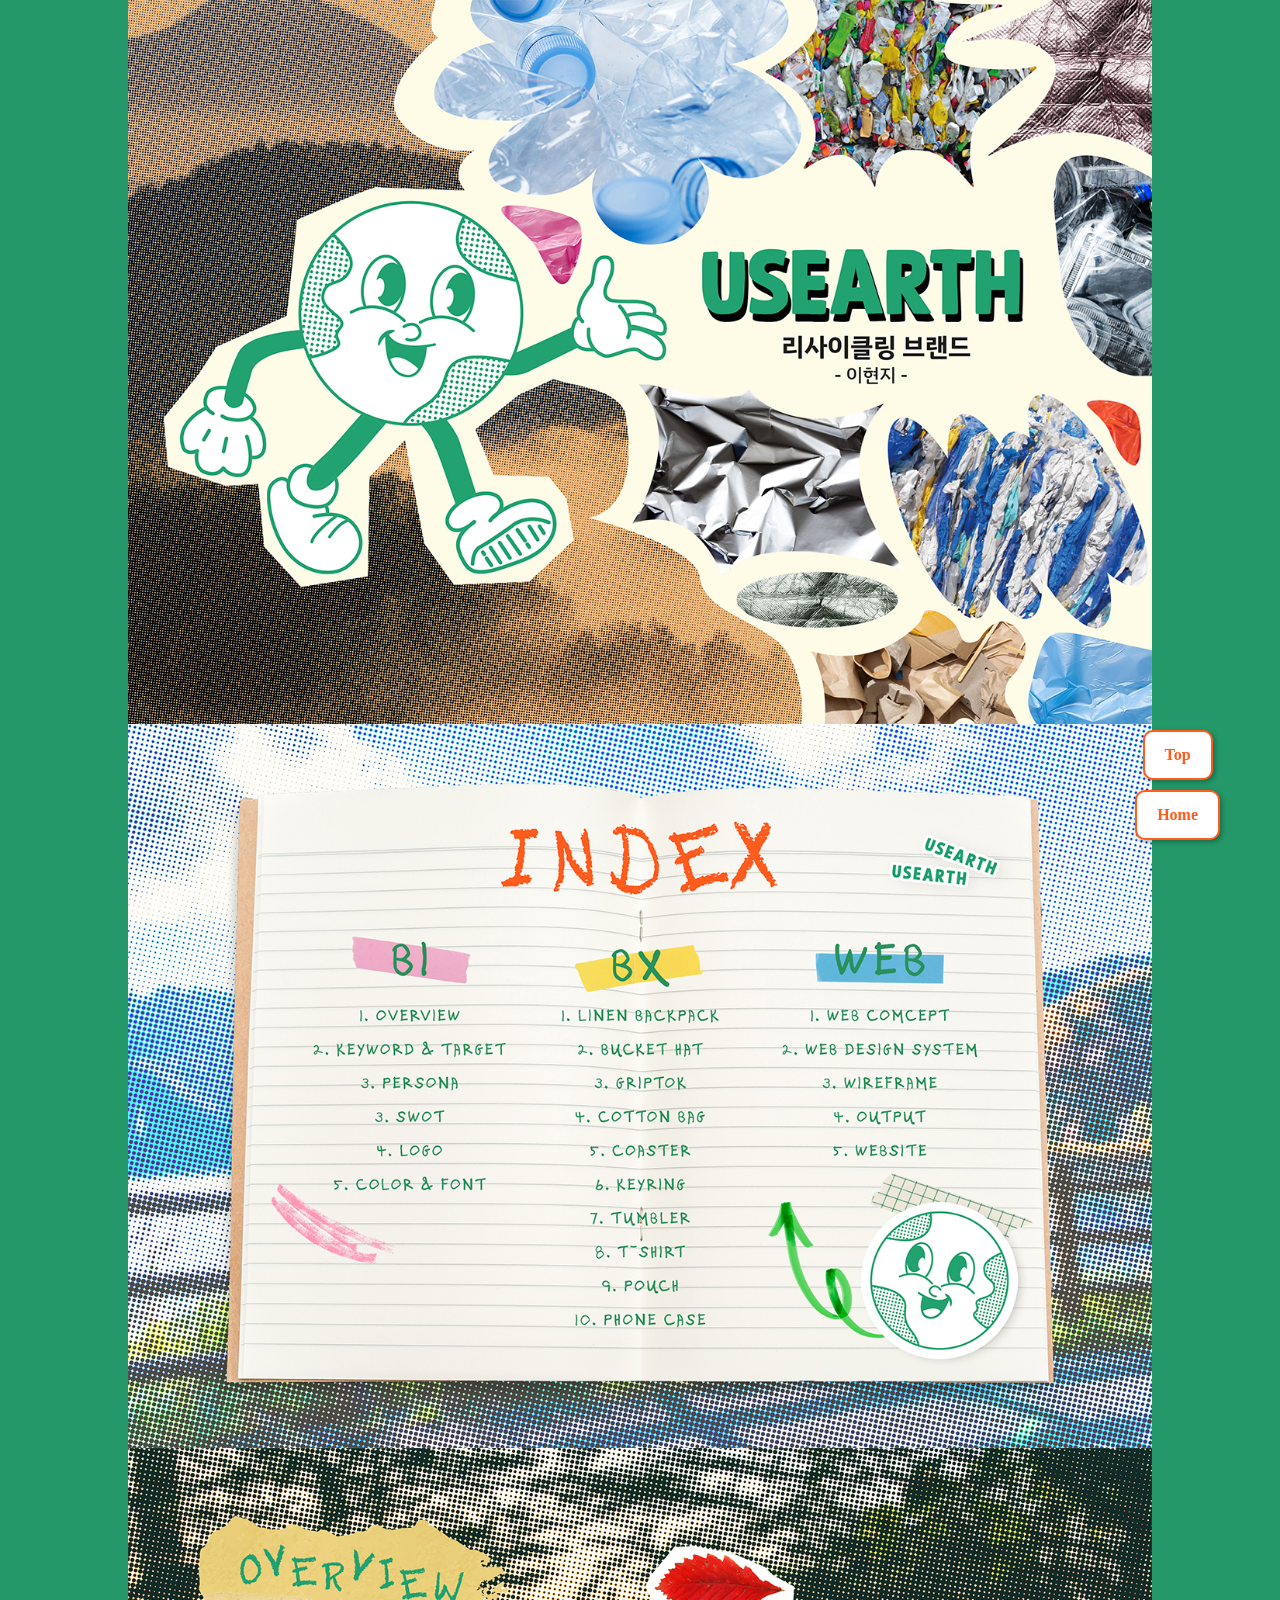
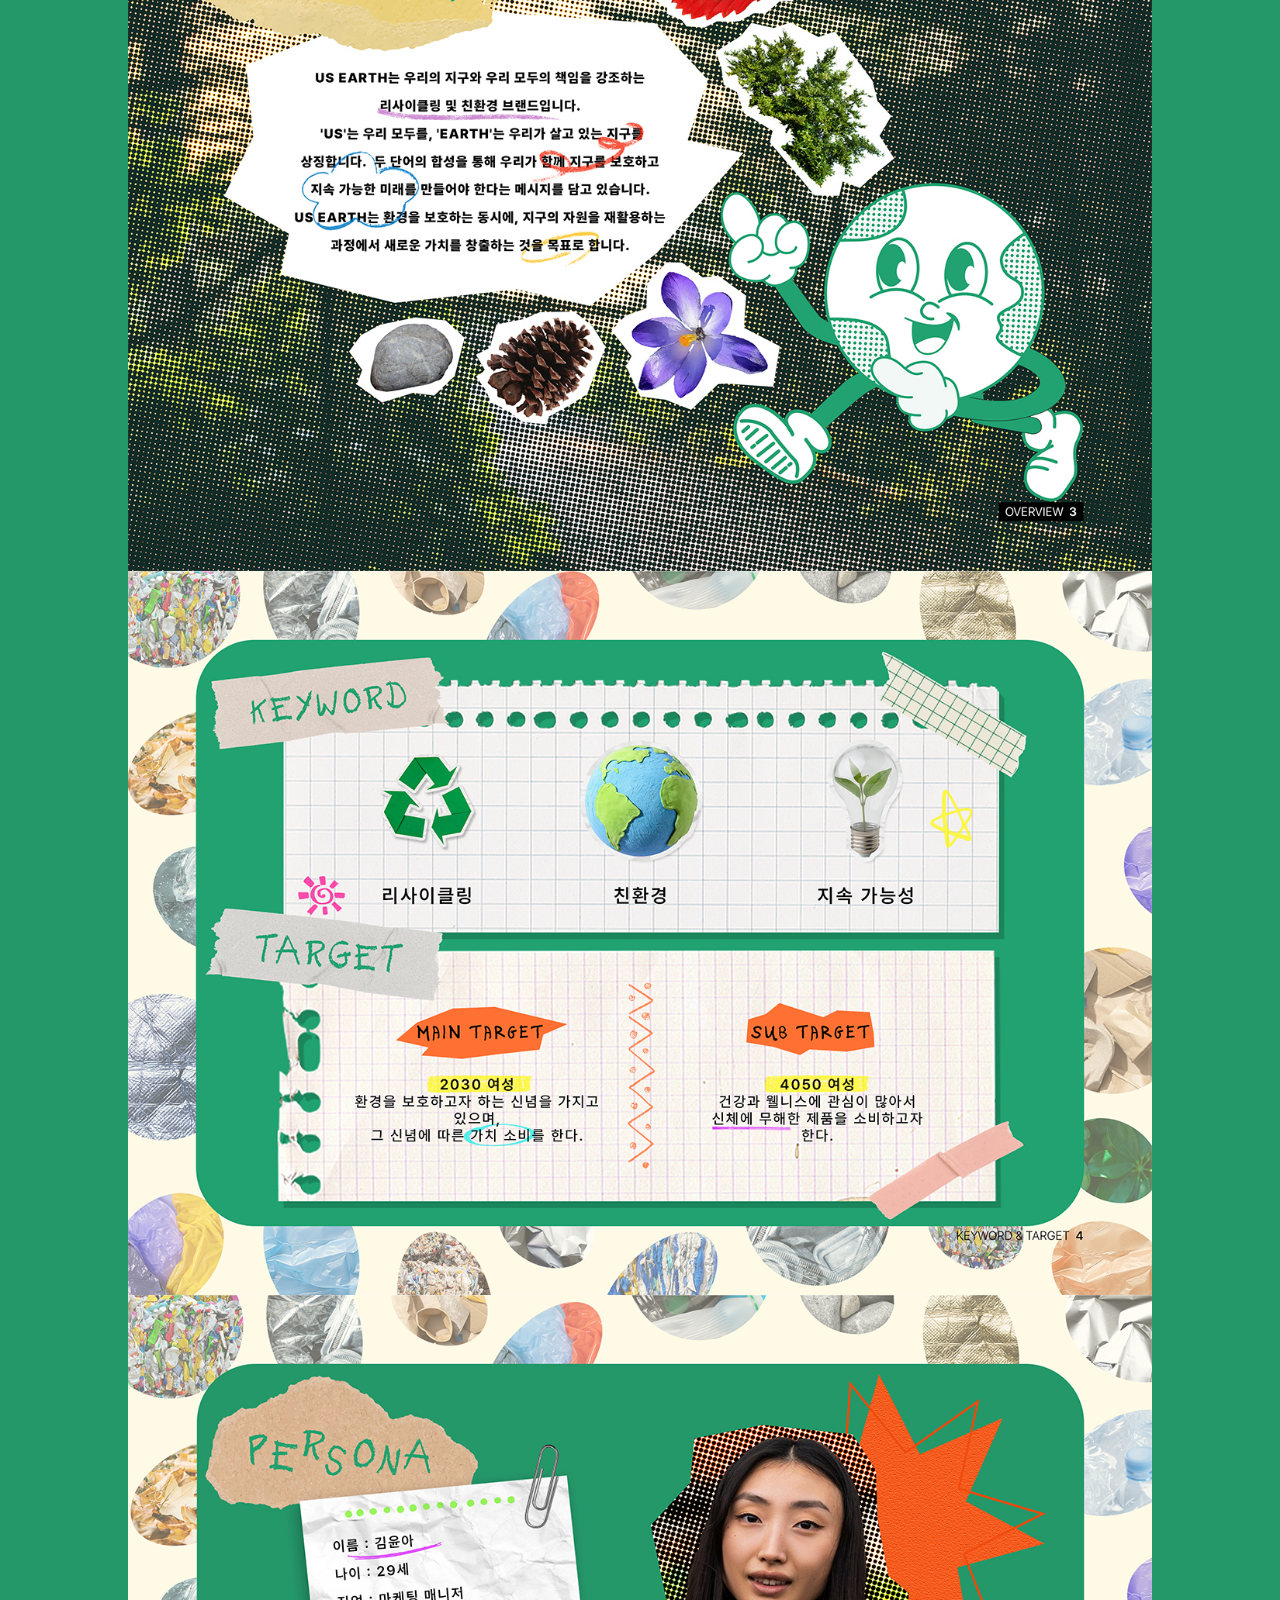
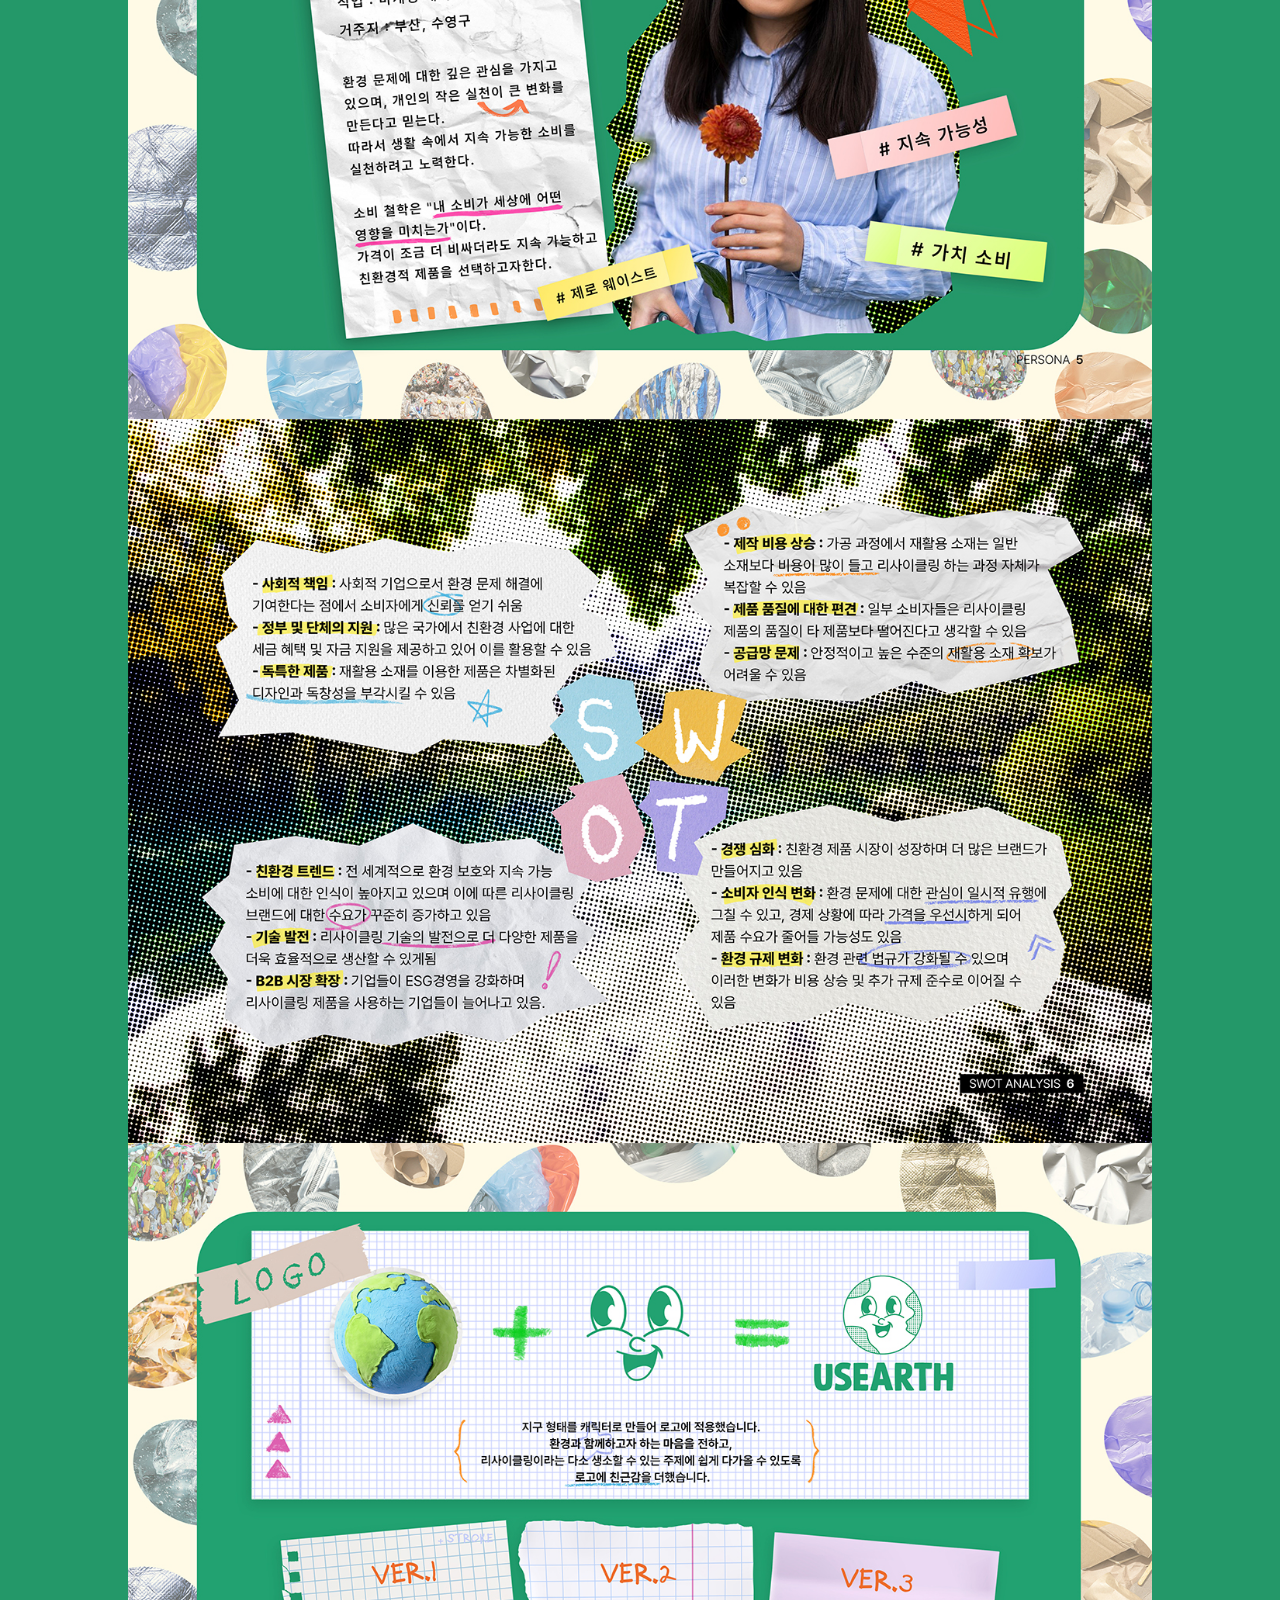
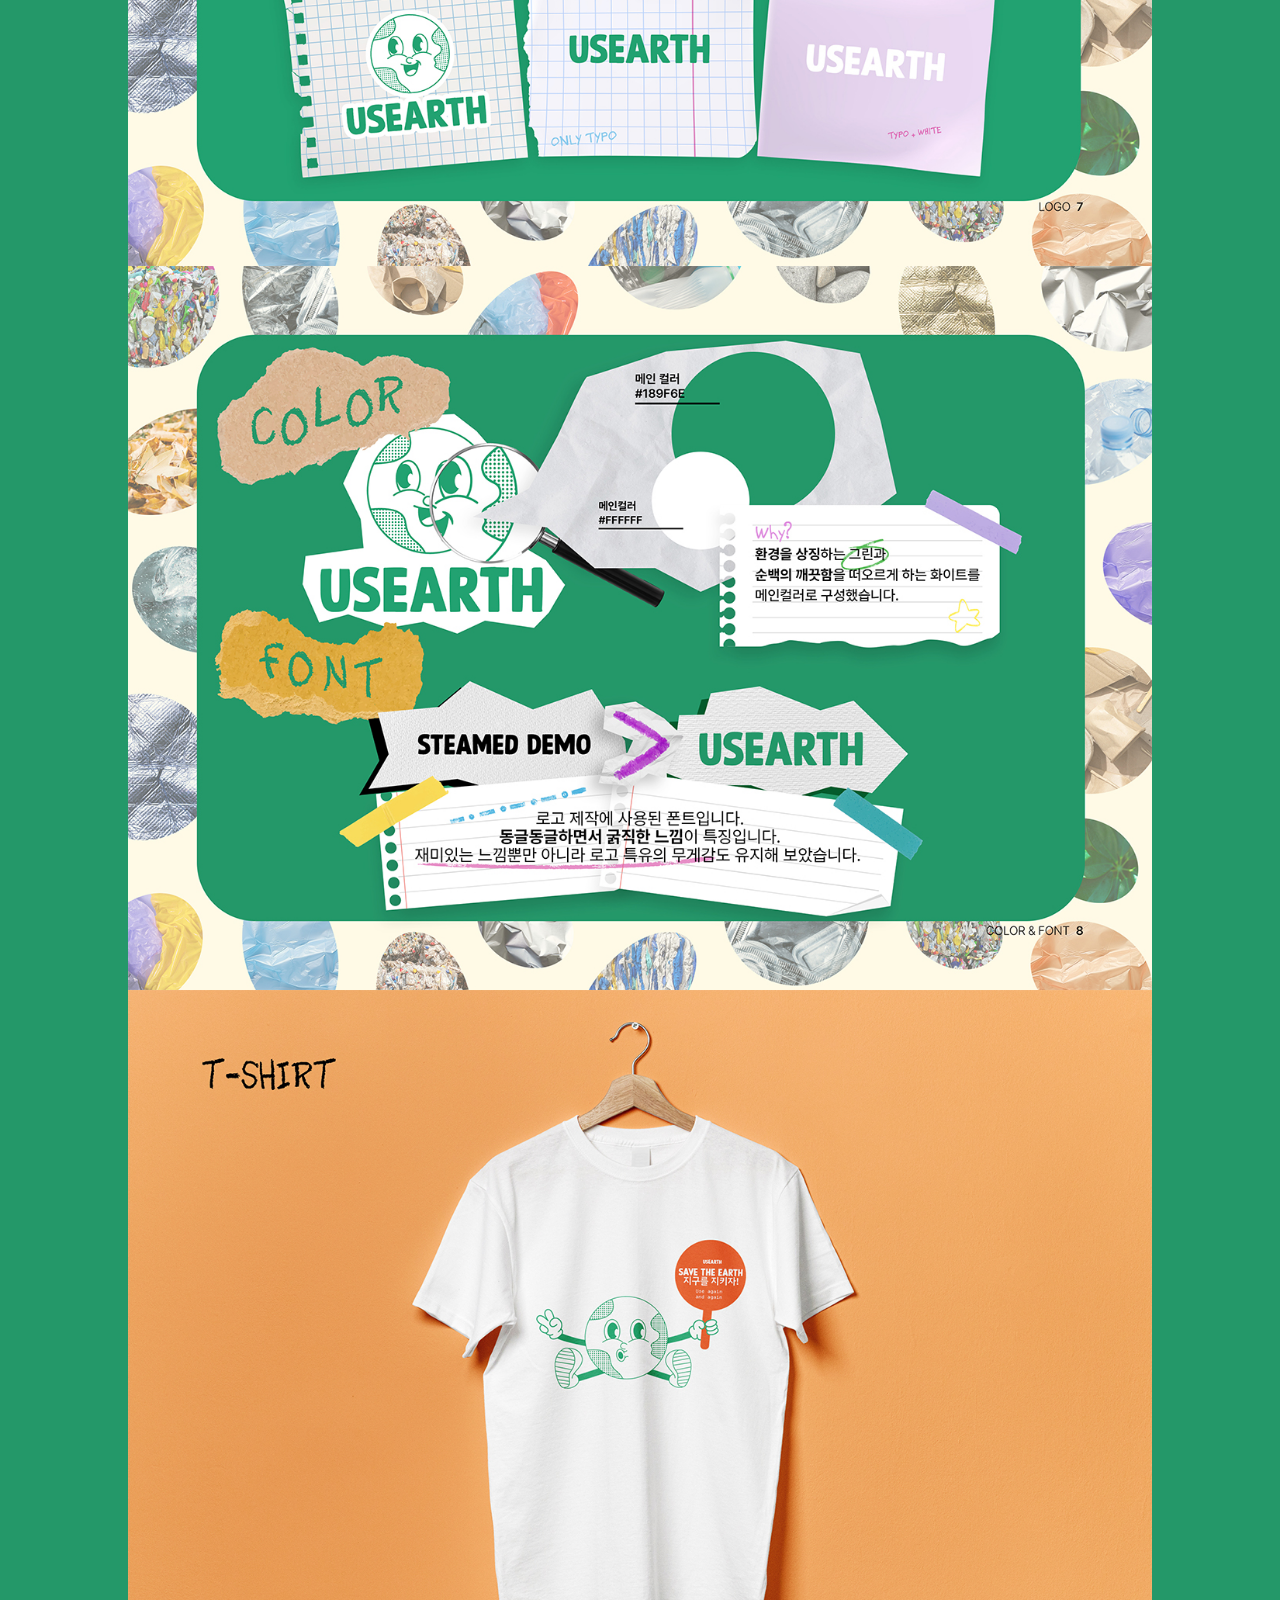
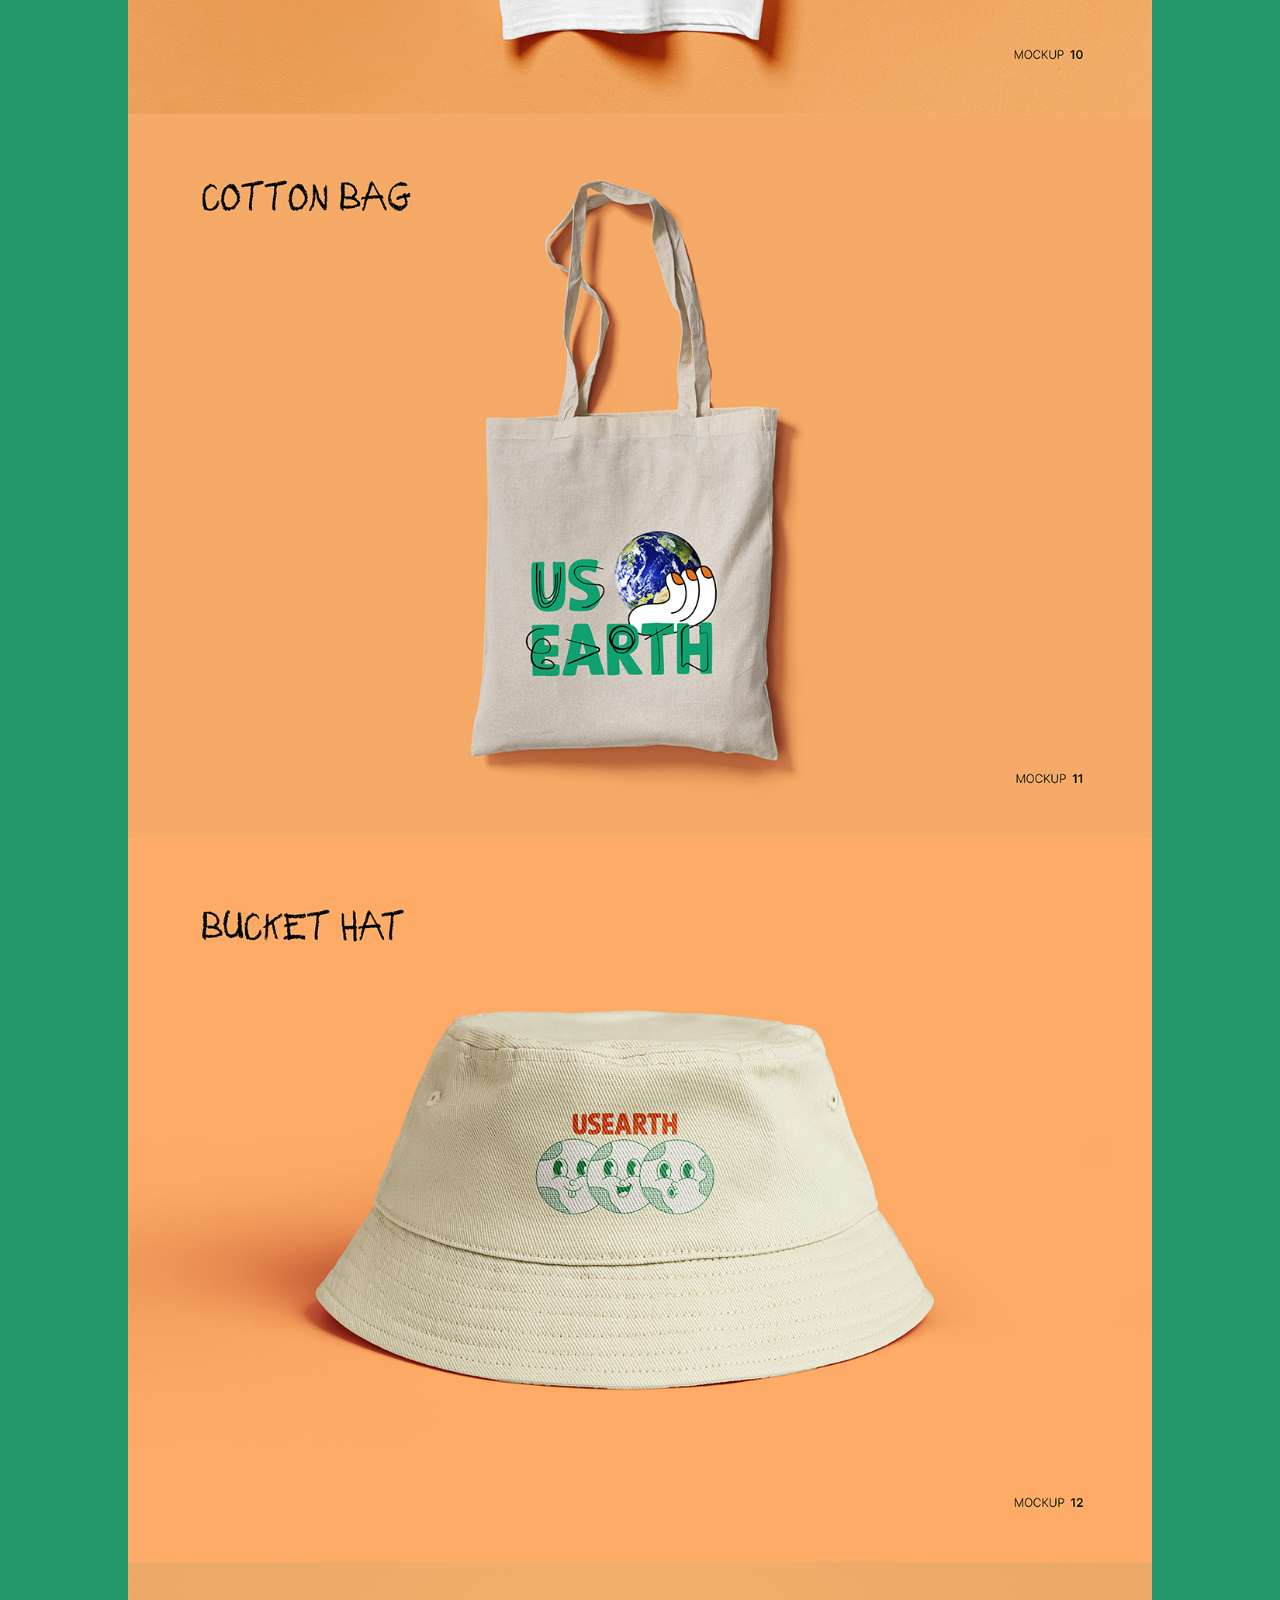
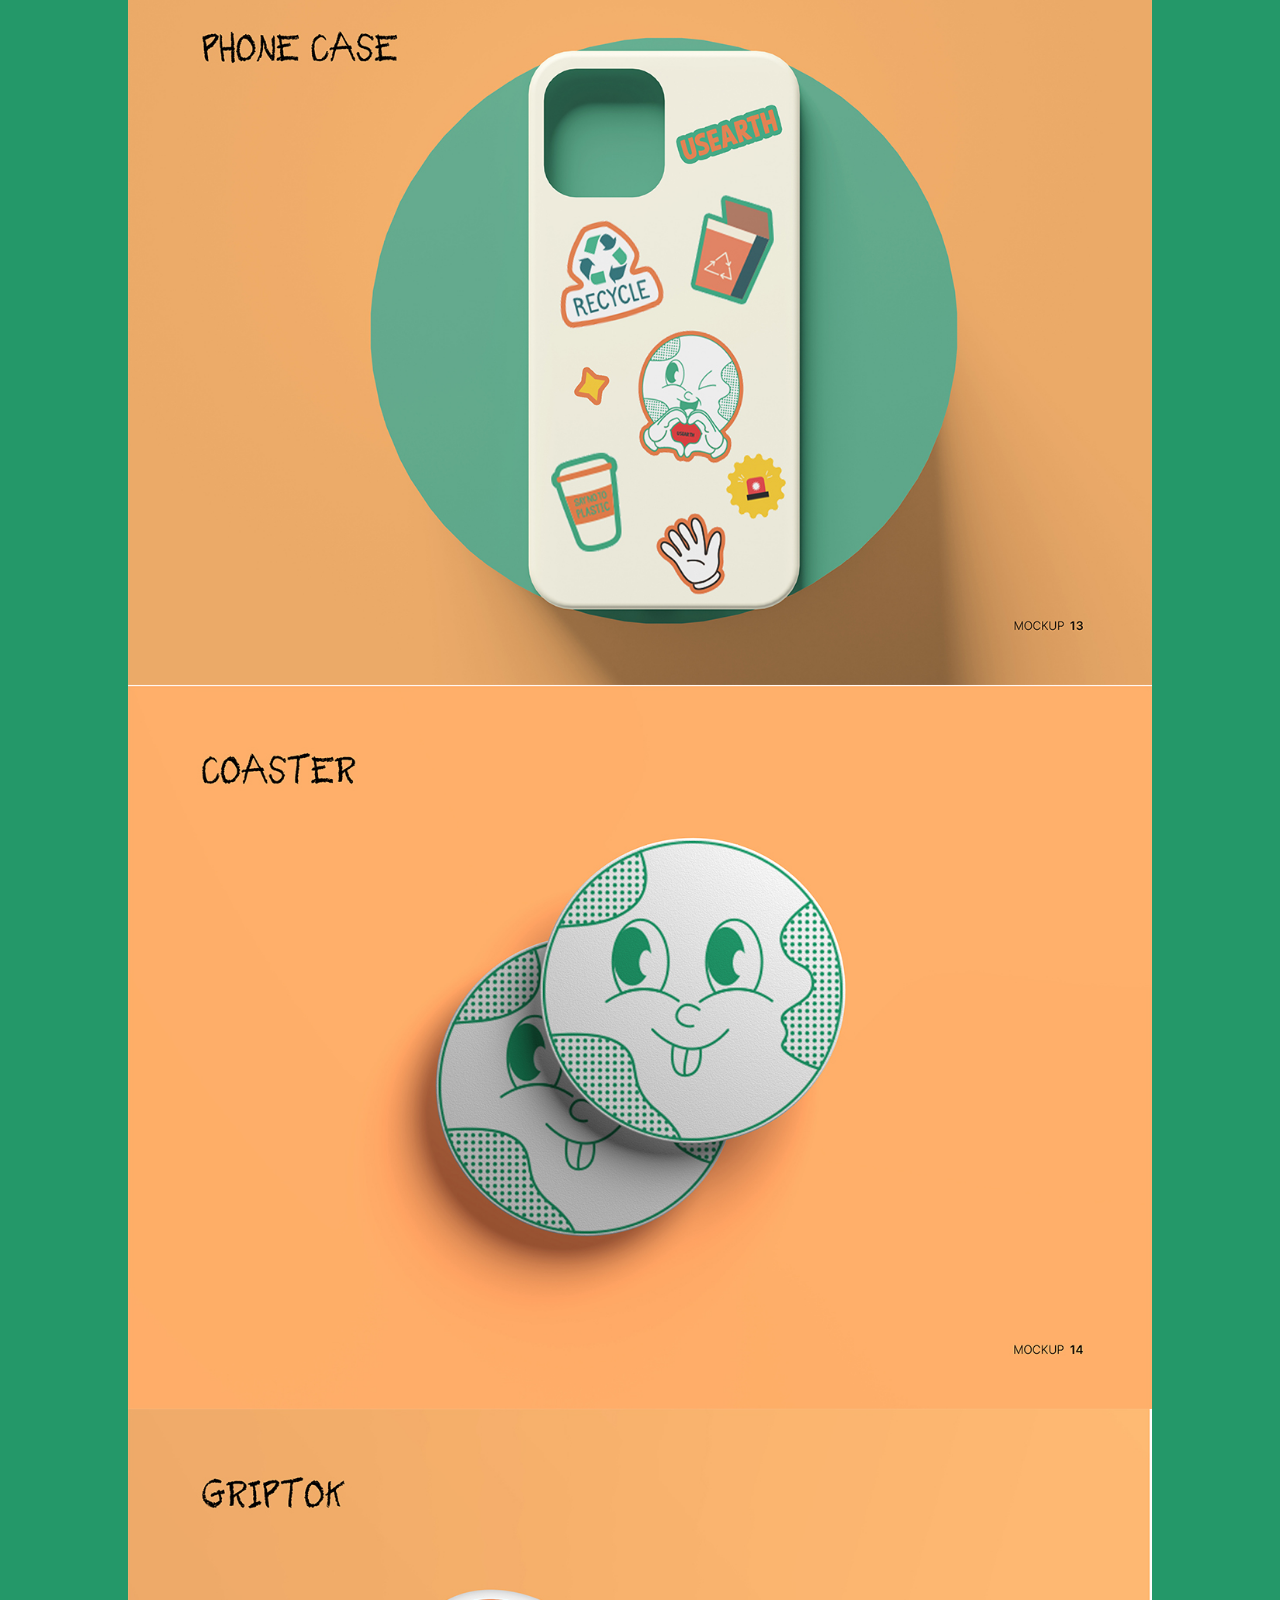
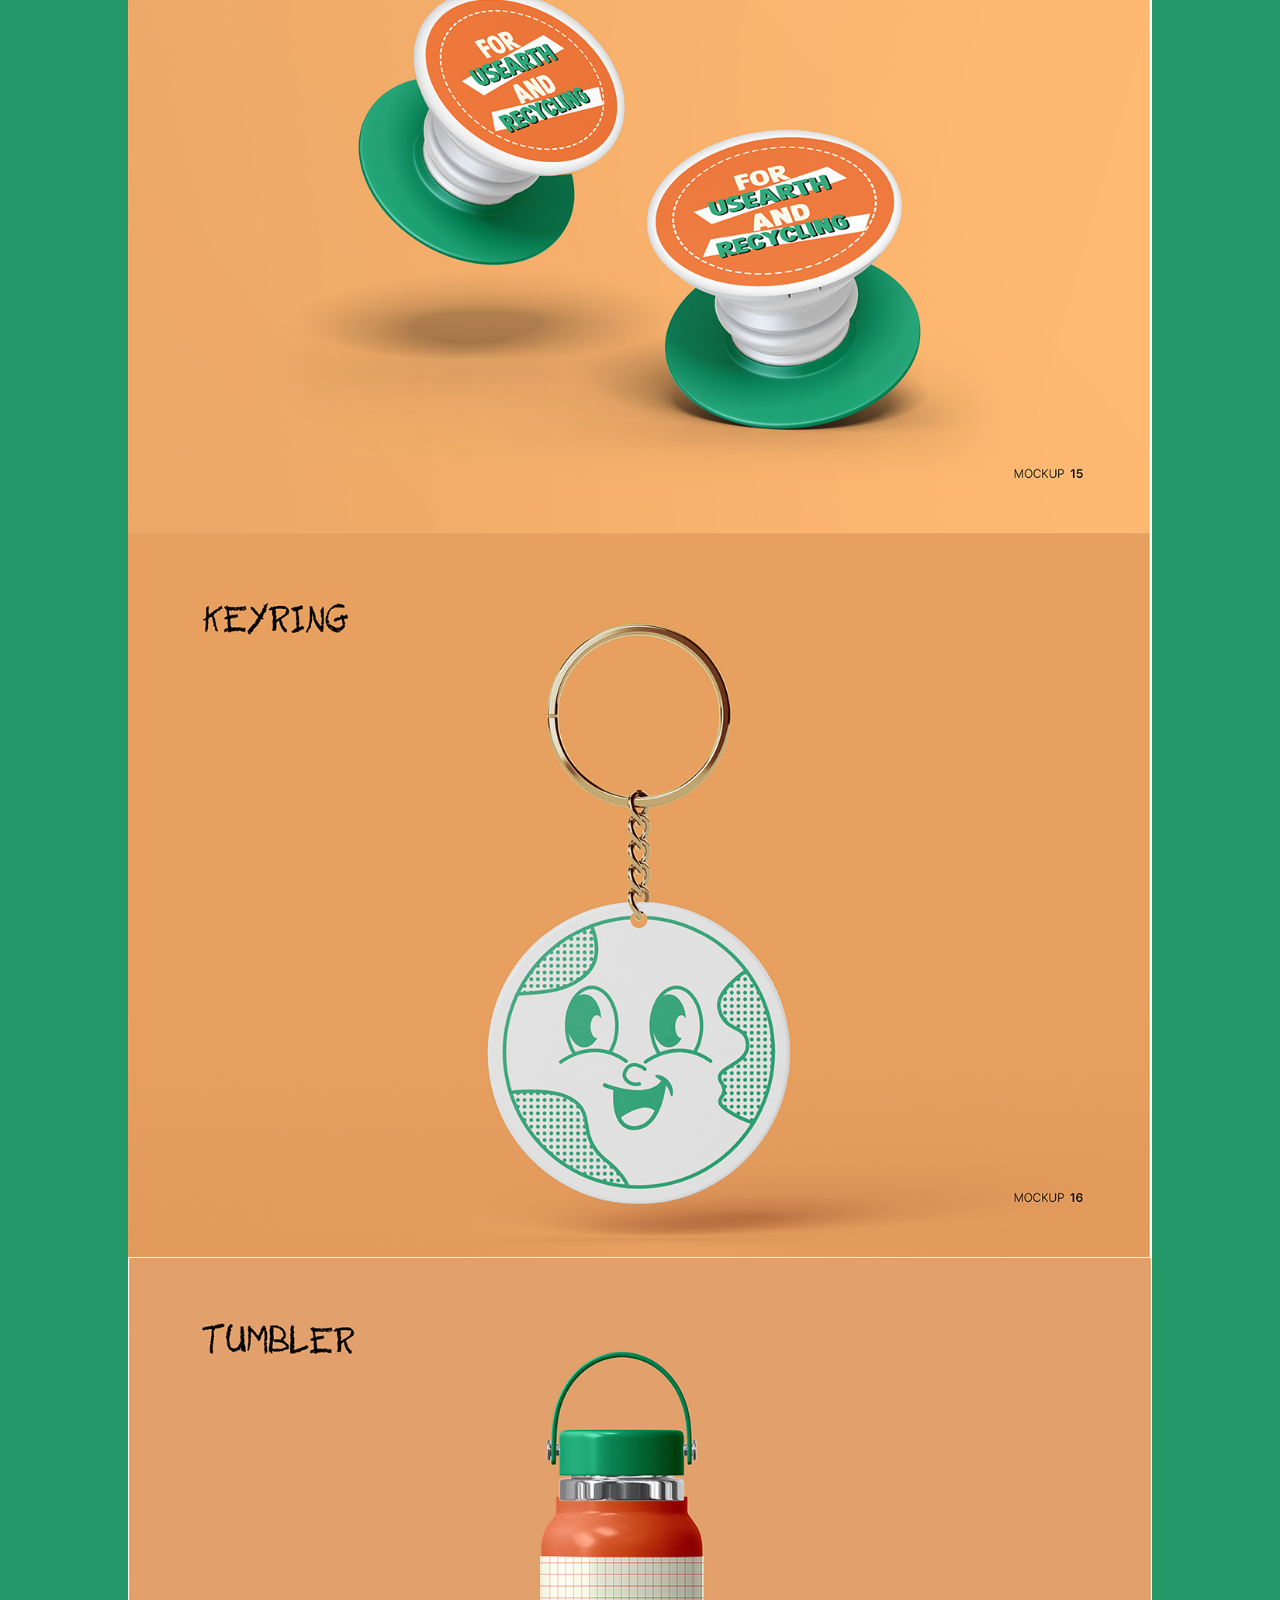
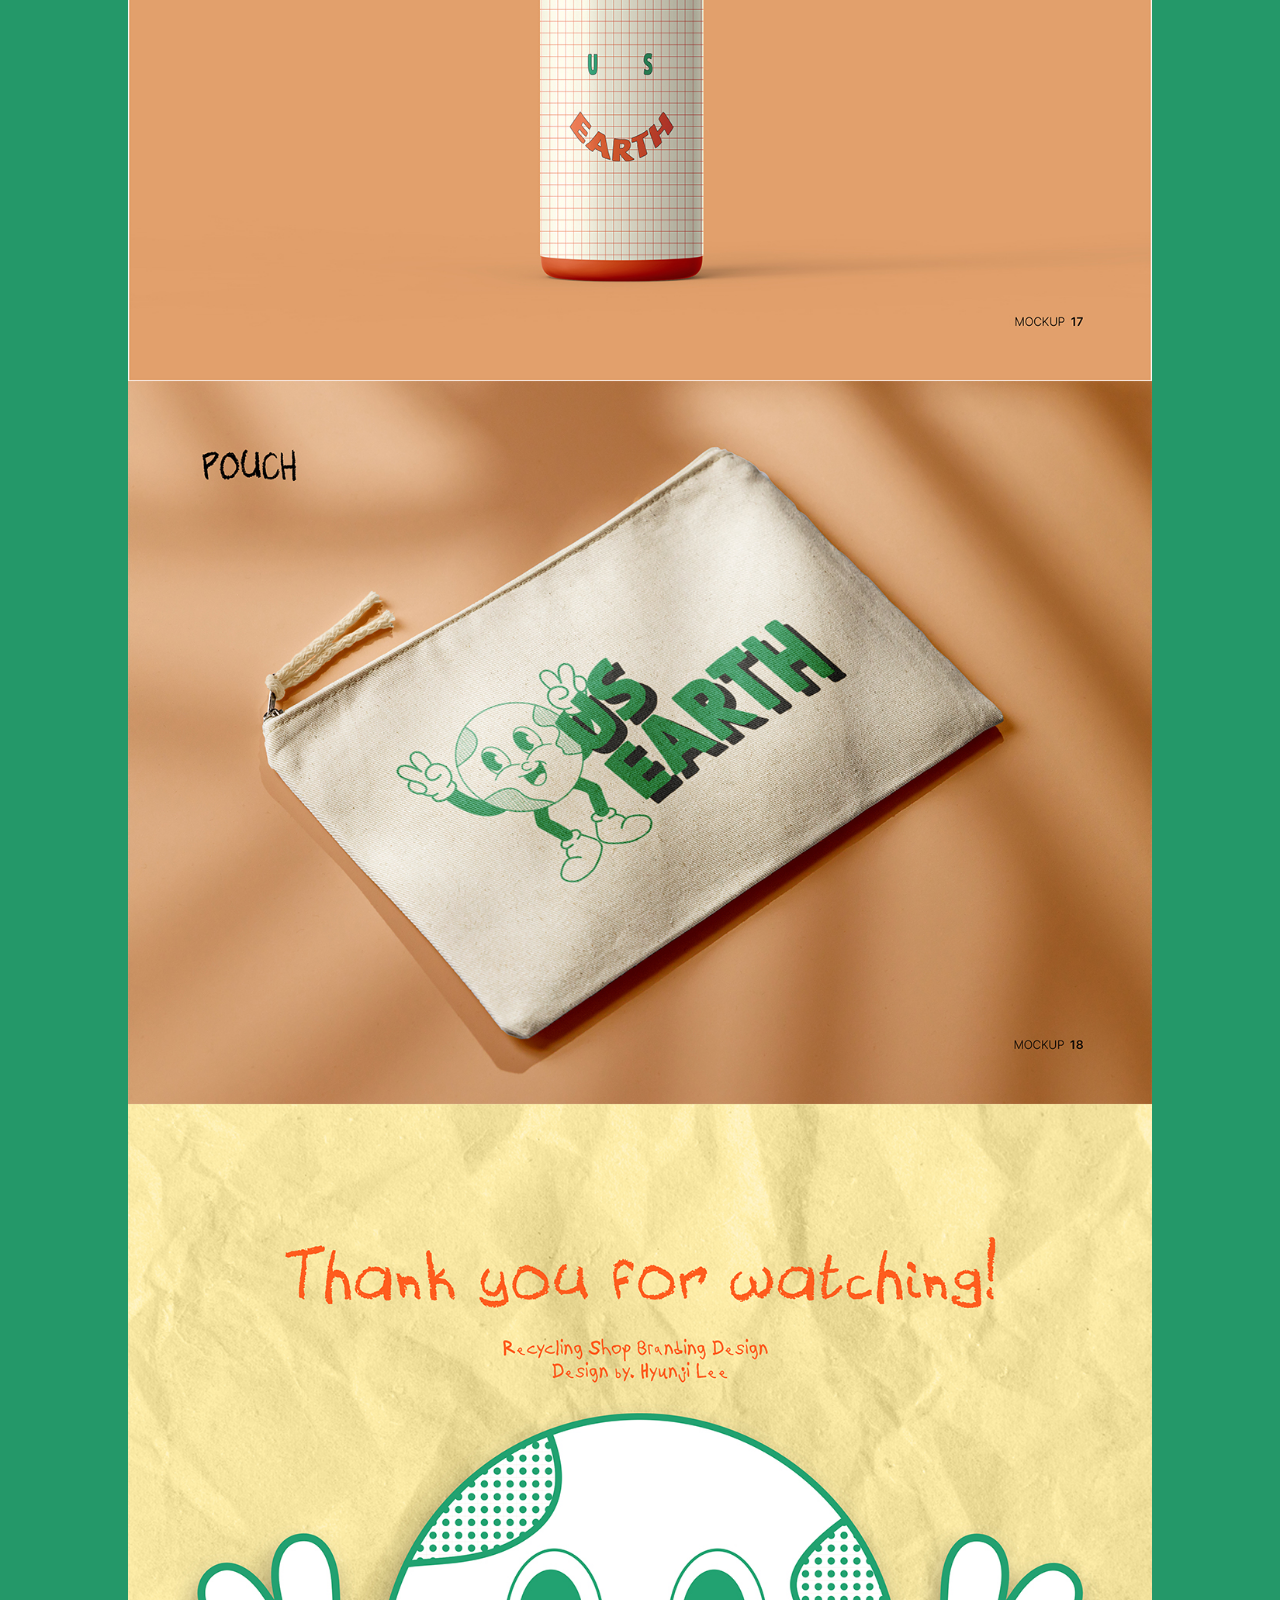
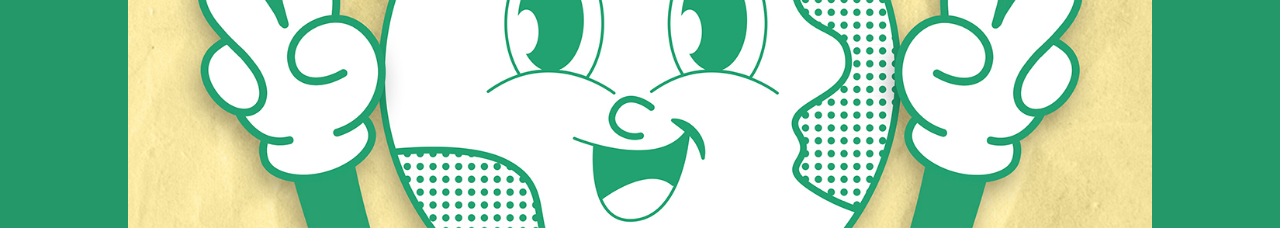
<file: guide/bi.html>
<!DOCTYPE html>
<html lang="ko">
<head>
    <meta charset="UTF-8">
    <meta http-equiv="X-UA-Compatible" content="IE=edge">
    <meta name="viewport" content="width=device-width, initial-scale=1">
    <title>브랜드명</title>
    <link href="https://webfontworld.github.io/pretendard/Pretendard.css" rel="stylesheet">
    <link rel="stylesheet" href="./guide.css">
</head>
<body>
    <div class="brand1">
        <!-- bi 이미지 넣기(너비 1320px) -->
        <img src="./guide_img/USEARTH_2.Dpdf.jpg" alt="표지">
        <img src="./guide_img/USEARTH_2.Dpdf2.jpg" alt="INDEX">
        <img src="./guide_img/USEARTH_2.Dpdf3.jpg" alt="OVERVIEW">
        <img src="./guide_img/USEARTH_2.Dpdf4.jpg" alt="KEYWORD&TARGET">
        <img src="./guide_img/USEARTH_2.Dpdf5.jpg" alt="PERSONASWOT">
        <img src="./guide_img/USEARTH_2.Dpdf6.jpg" alt="SWOT">
        <img src="./guide_img/USEARTH_2.Dpdf7.jpg" alt="LOGO">
        <img src="./guide_img/USEARTH_2.Dpdf8.jpg" alt="COLOR & FONT">
        <img src="./guide_img/USEARTH_2.Dpdf10.jpg" alt="T-SHIRT">
        <img src="./guide_img/USEARTH_2.Dpdf11.jpg" alt="COTTON BAG">
        <img src="./guide_img/USEARTH_2.Dpdf12.jpg" alt="BUCKET HAT">
        <img src="./guide_img/USEARTH_2.Dpdf13.jpg" alt="PHONE CASE">
        <img src="./guide_img/USEARTH_2.Dpdf14.jpg" alt="COASTER">
        <img src="./guide_img/USEARTH_2.Dpdf15.jpg" alt="GRIPTOK">
        <img src="./guide_img/USEARTH_2.Dpdf16.jpg" alt="KEYRING">
        <img src="./guide_img/USEARTH_2.Dpdf17.jpg" alt="TUMBLER">
        <img src="./guide_img/USEARTH_2.Dpdf18.jpg" alt="POUCH">
        <img src="./guide_img/USEARTH_2.Dpdf34.jpg" alt="COLOR & FONT">

        <!-- 버튼 -->
        <ul class="btn_1">
			<li><a href="#">Top</a></li>
			<li><a href="../index.html#projects">Home</a></li>
		</ul>
    </div>
</body>
</html>
</file>
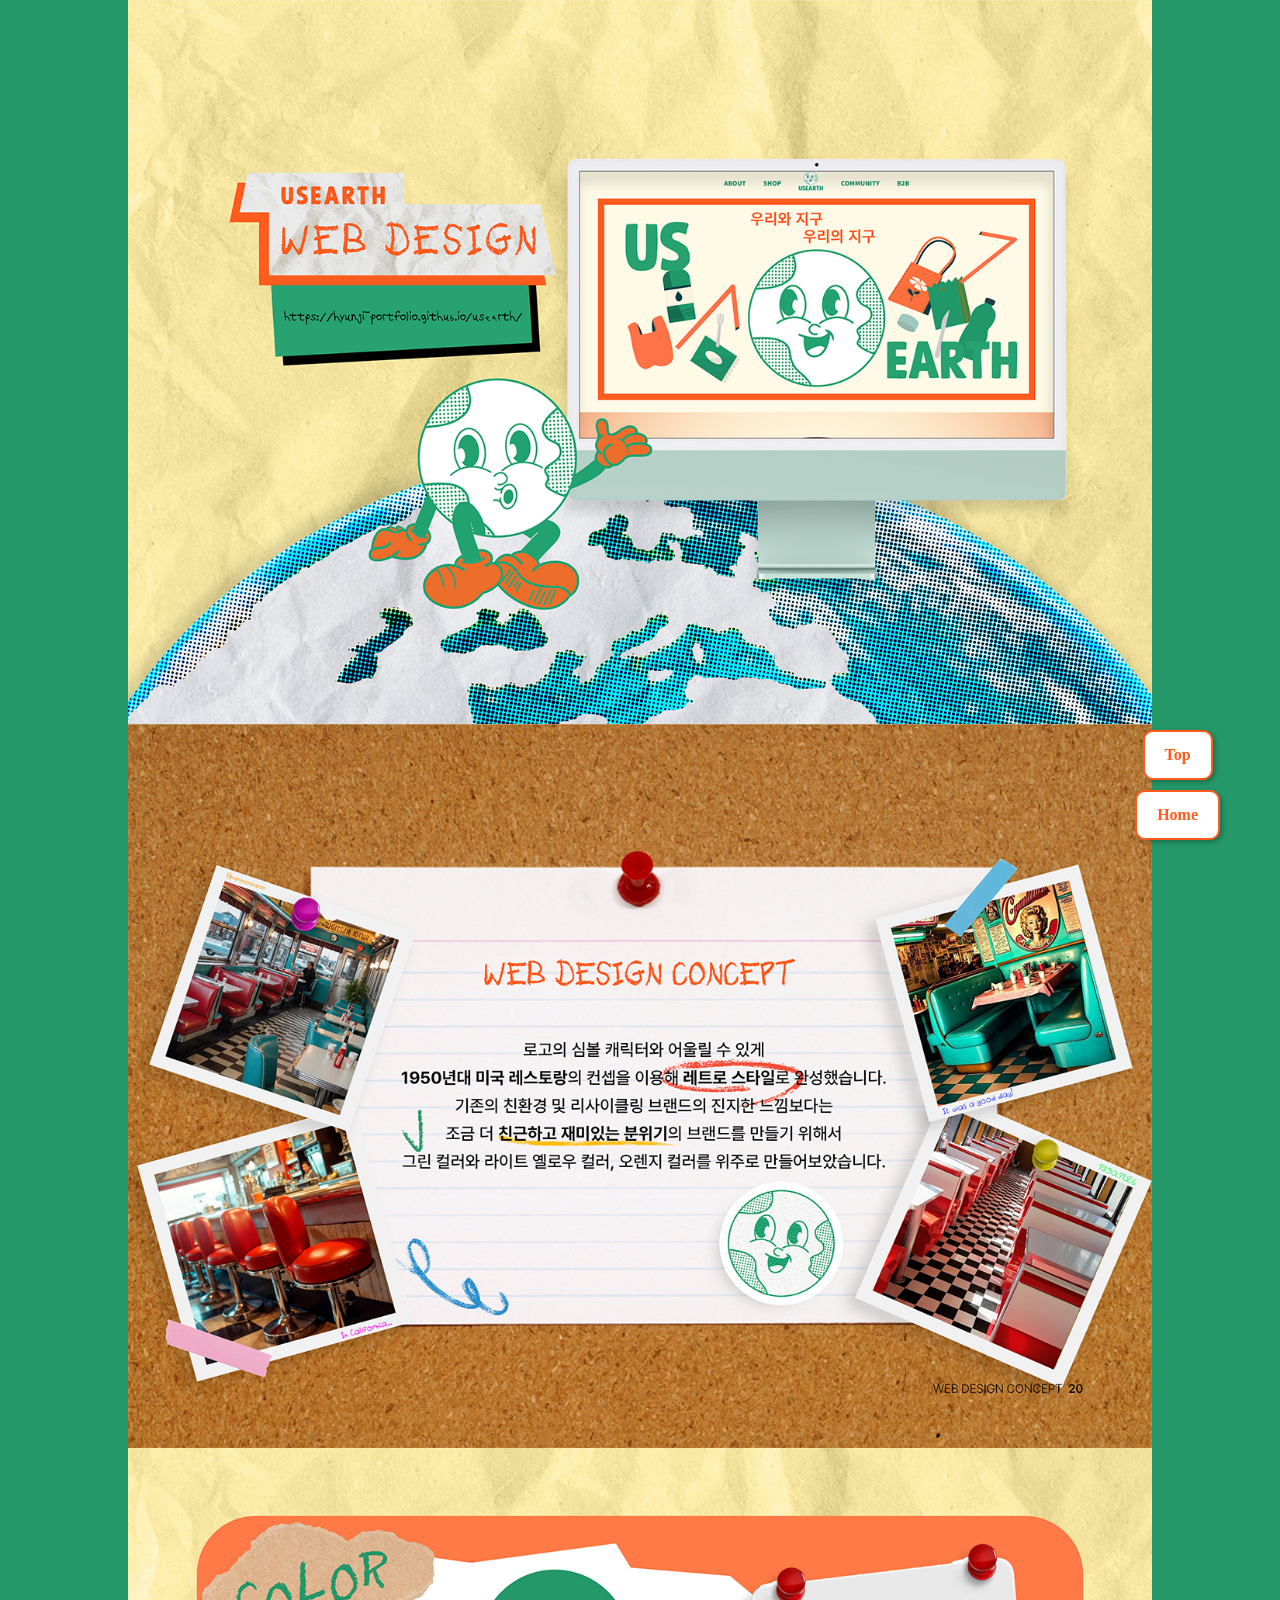
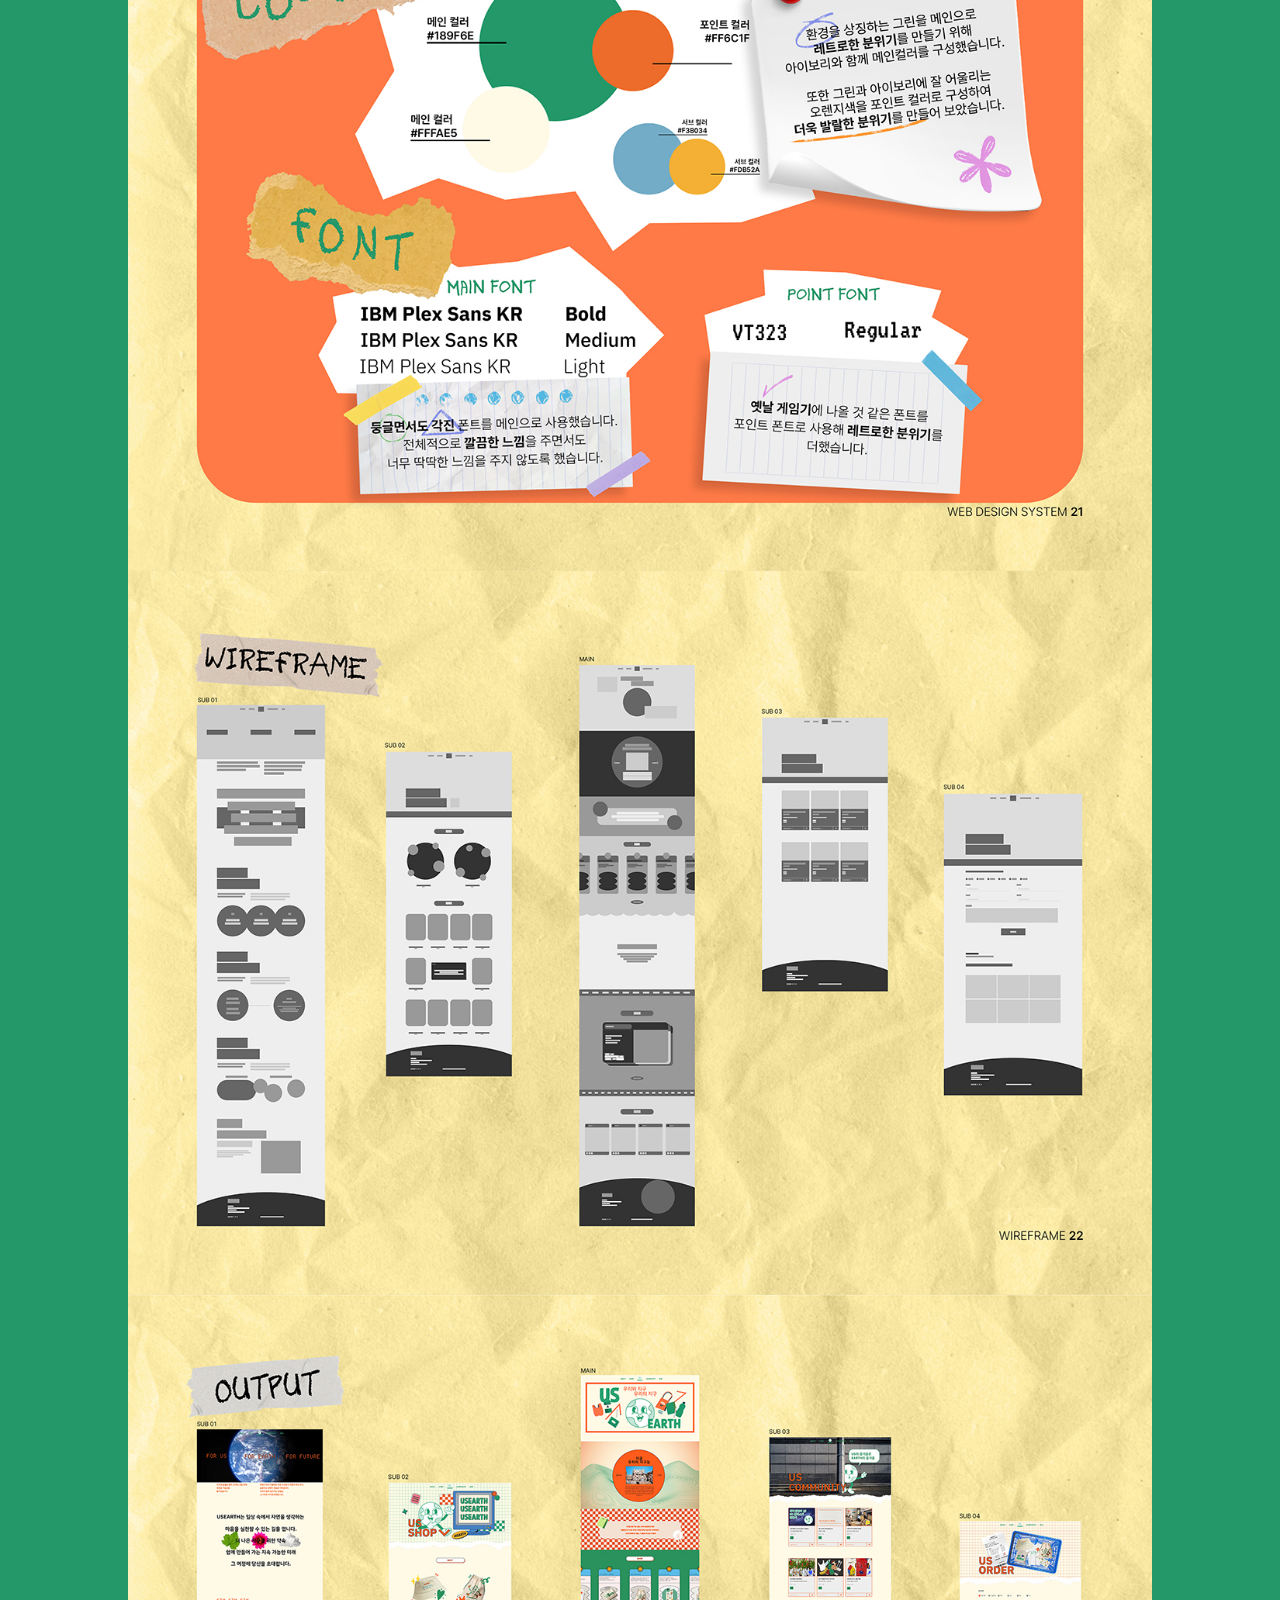
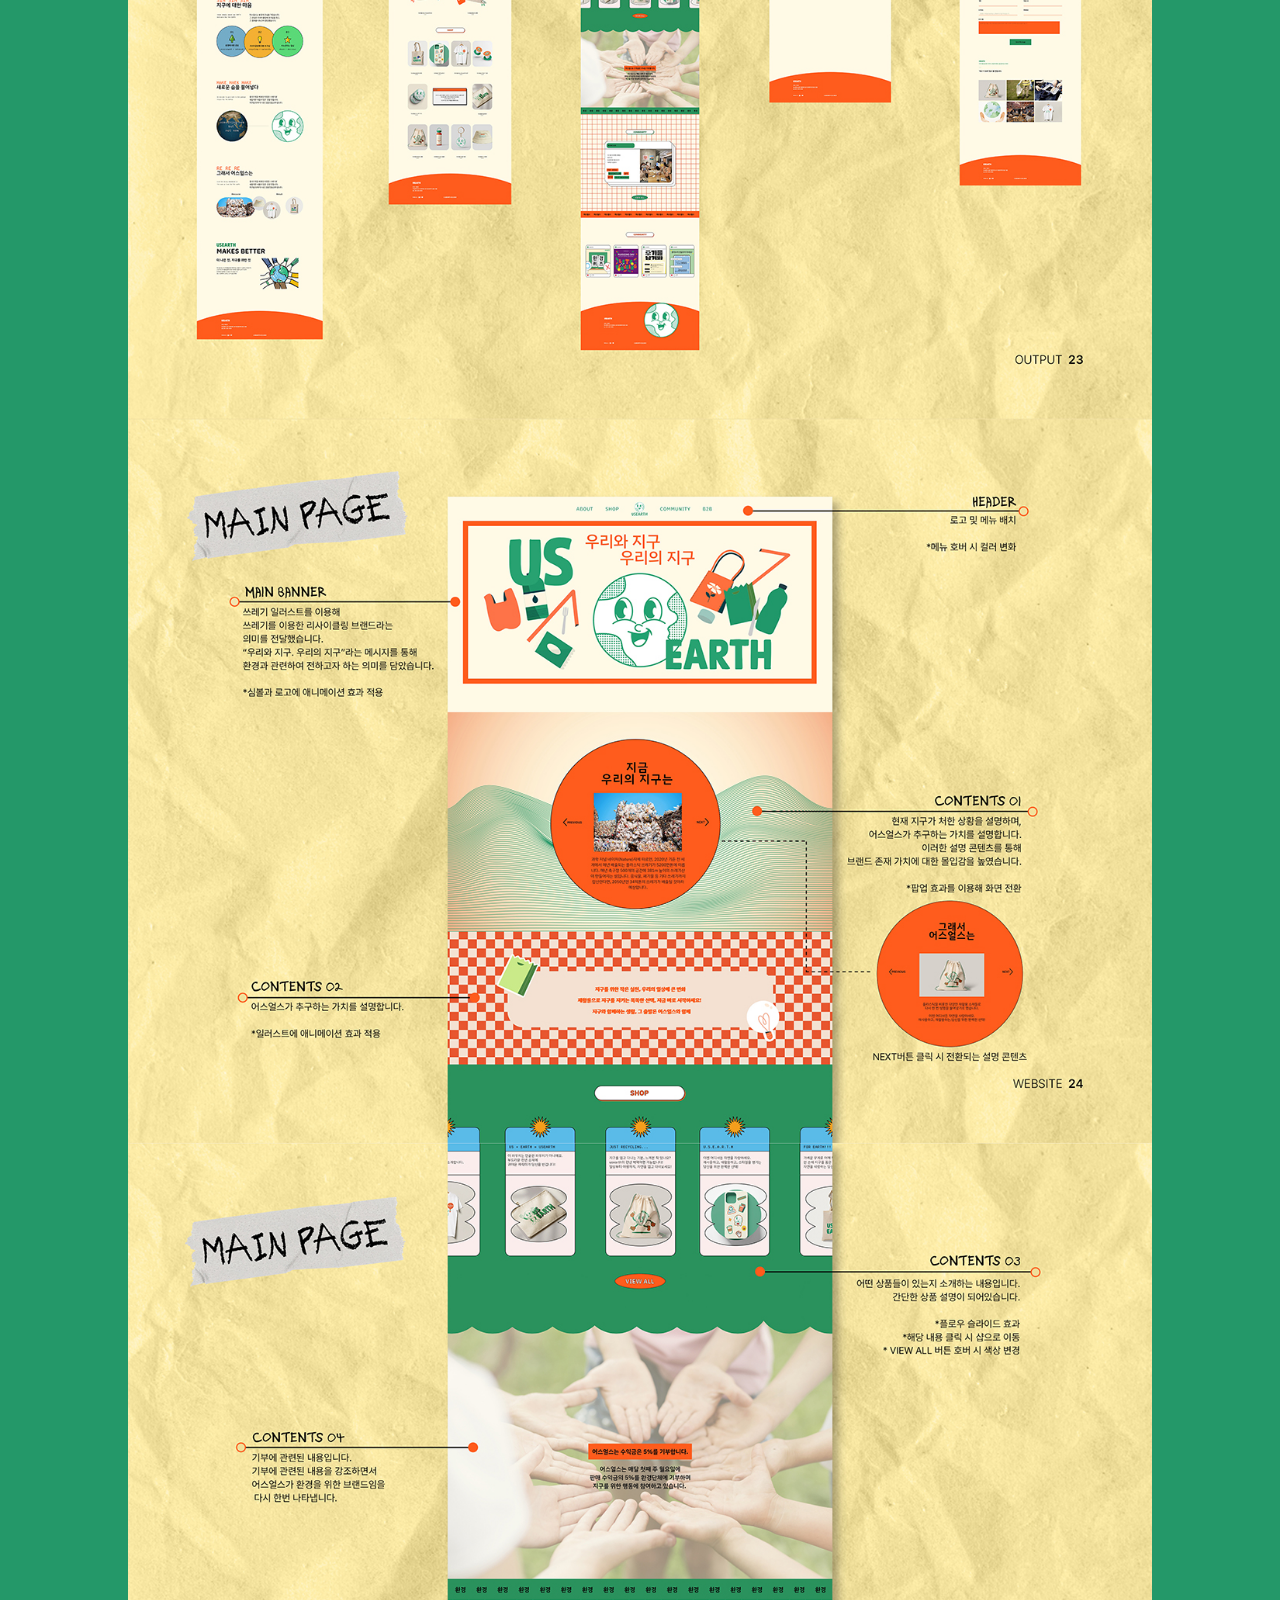
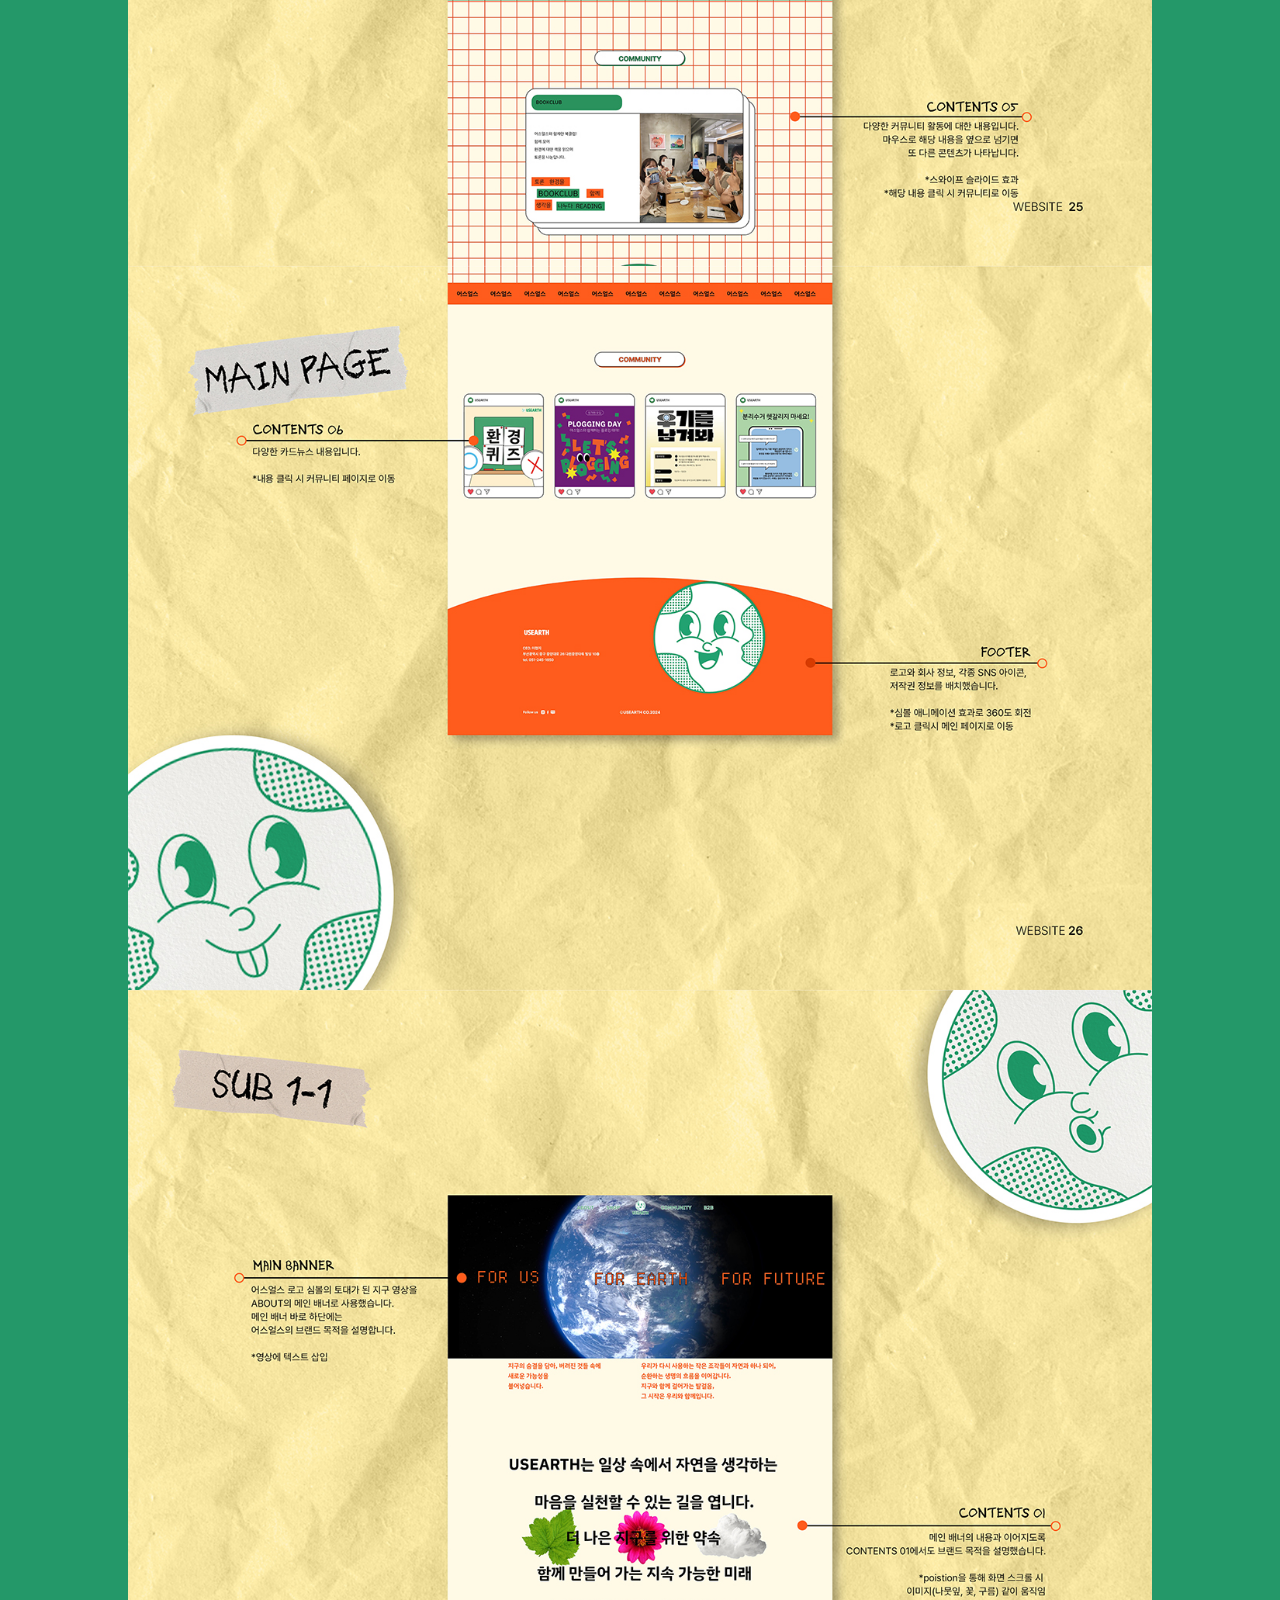
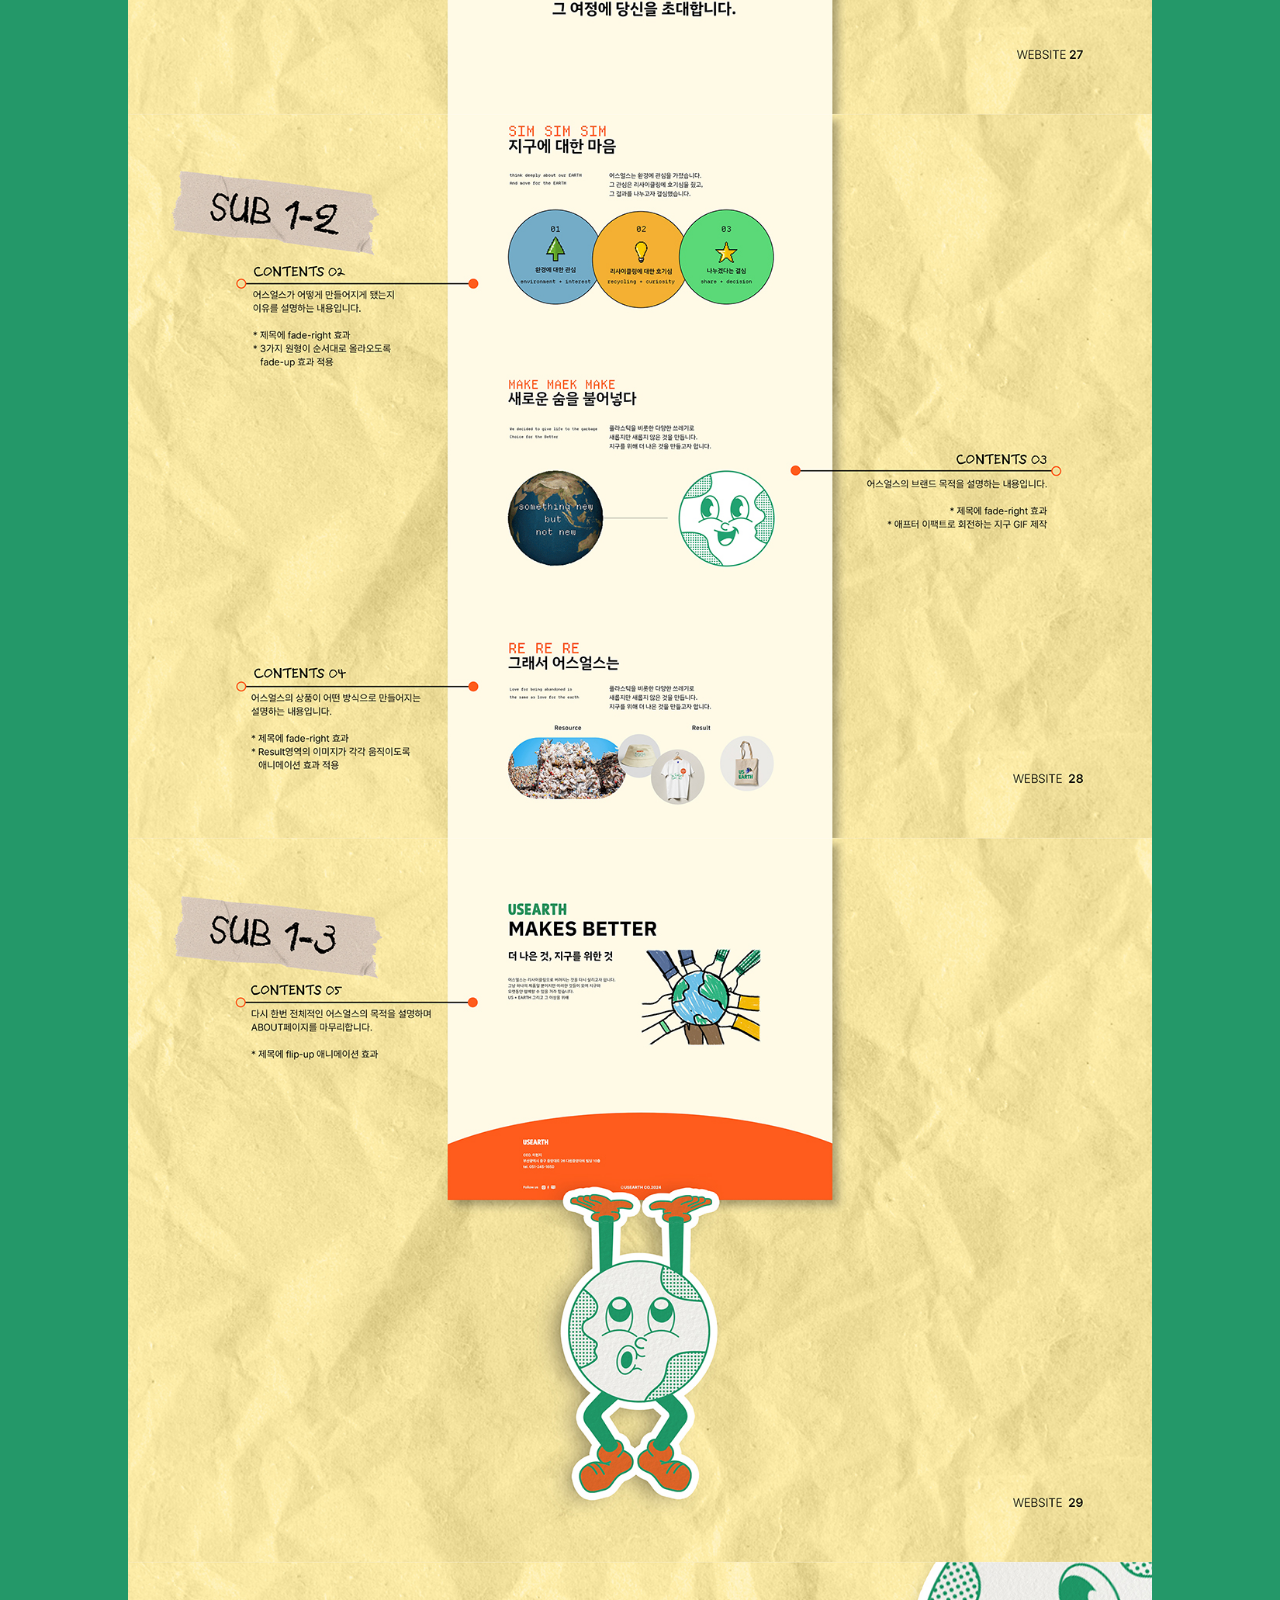
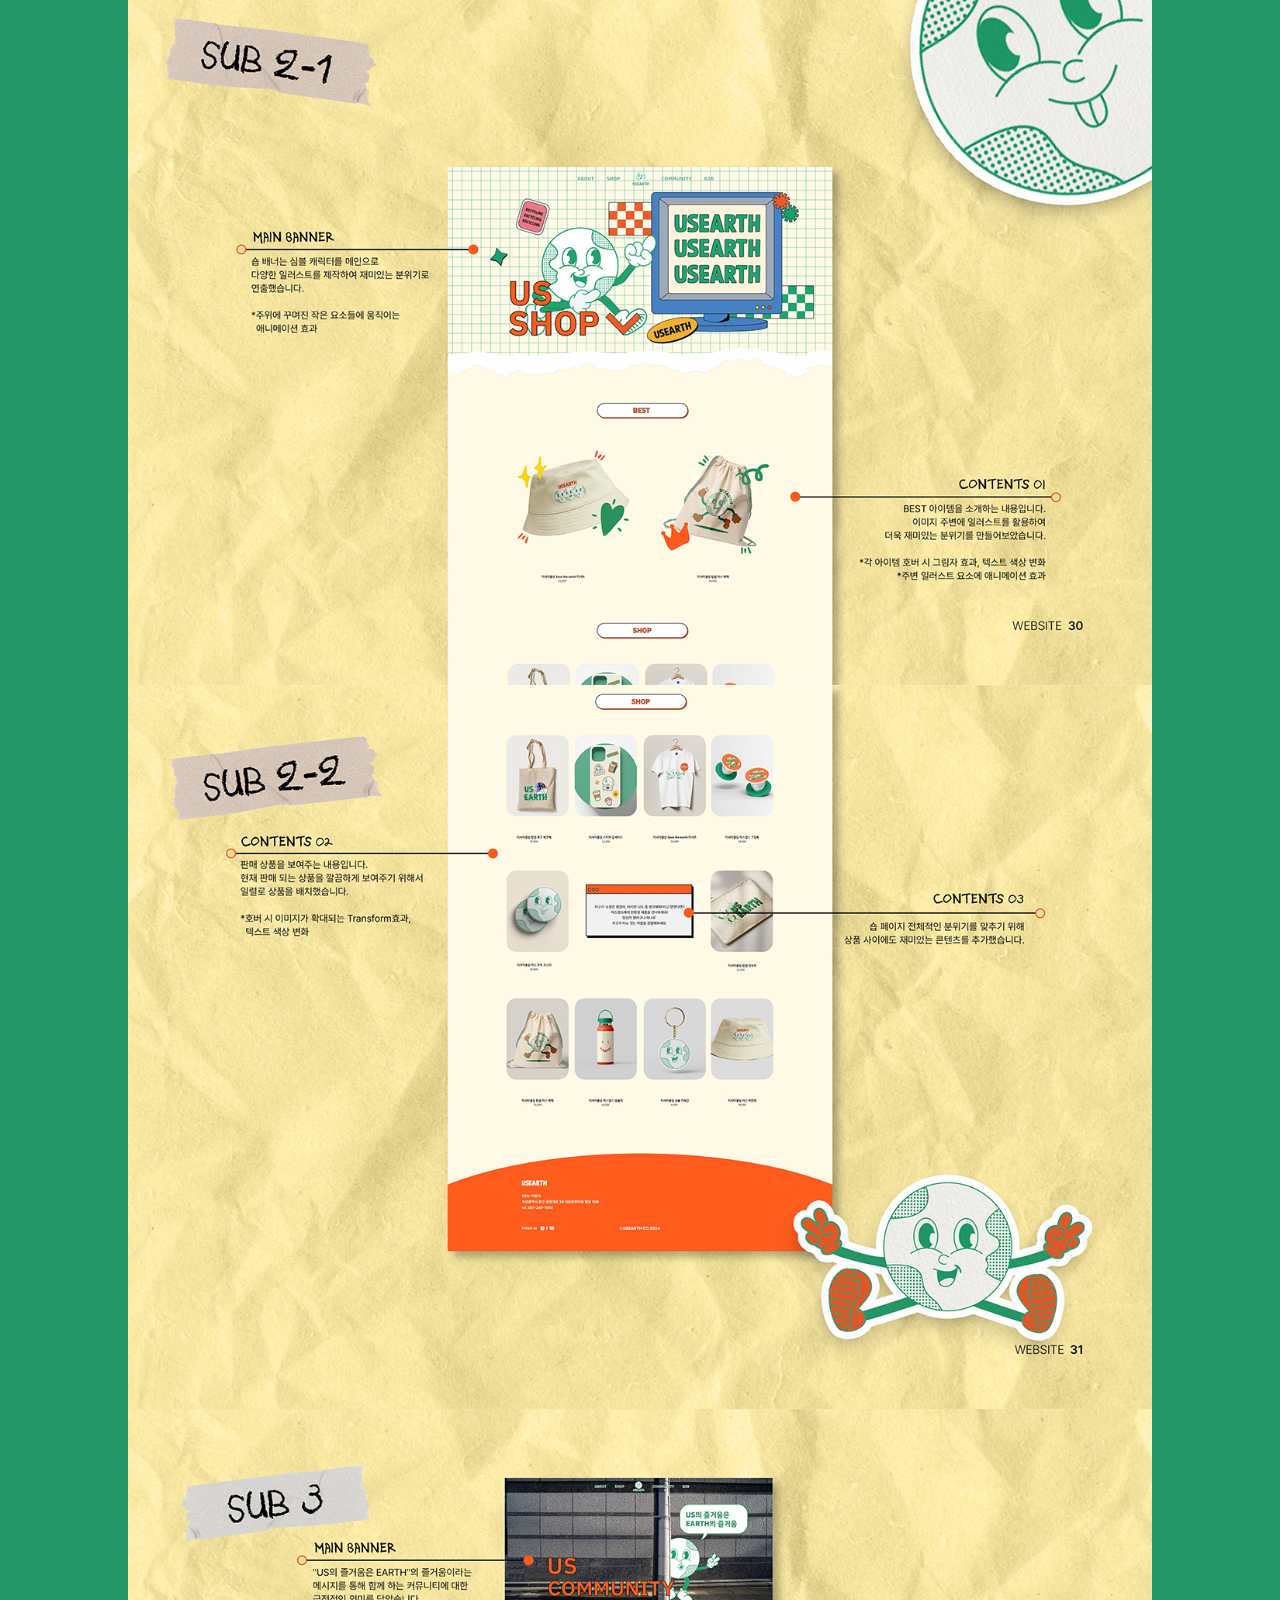
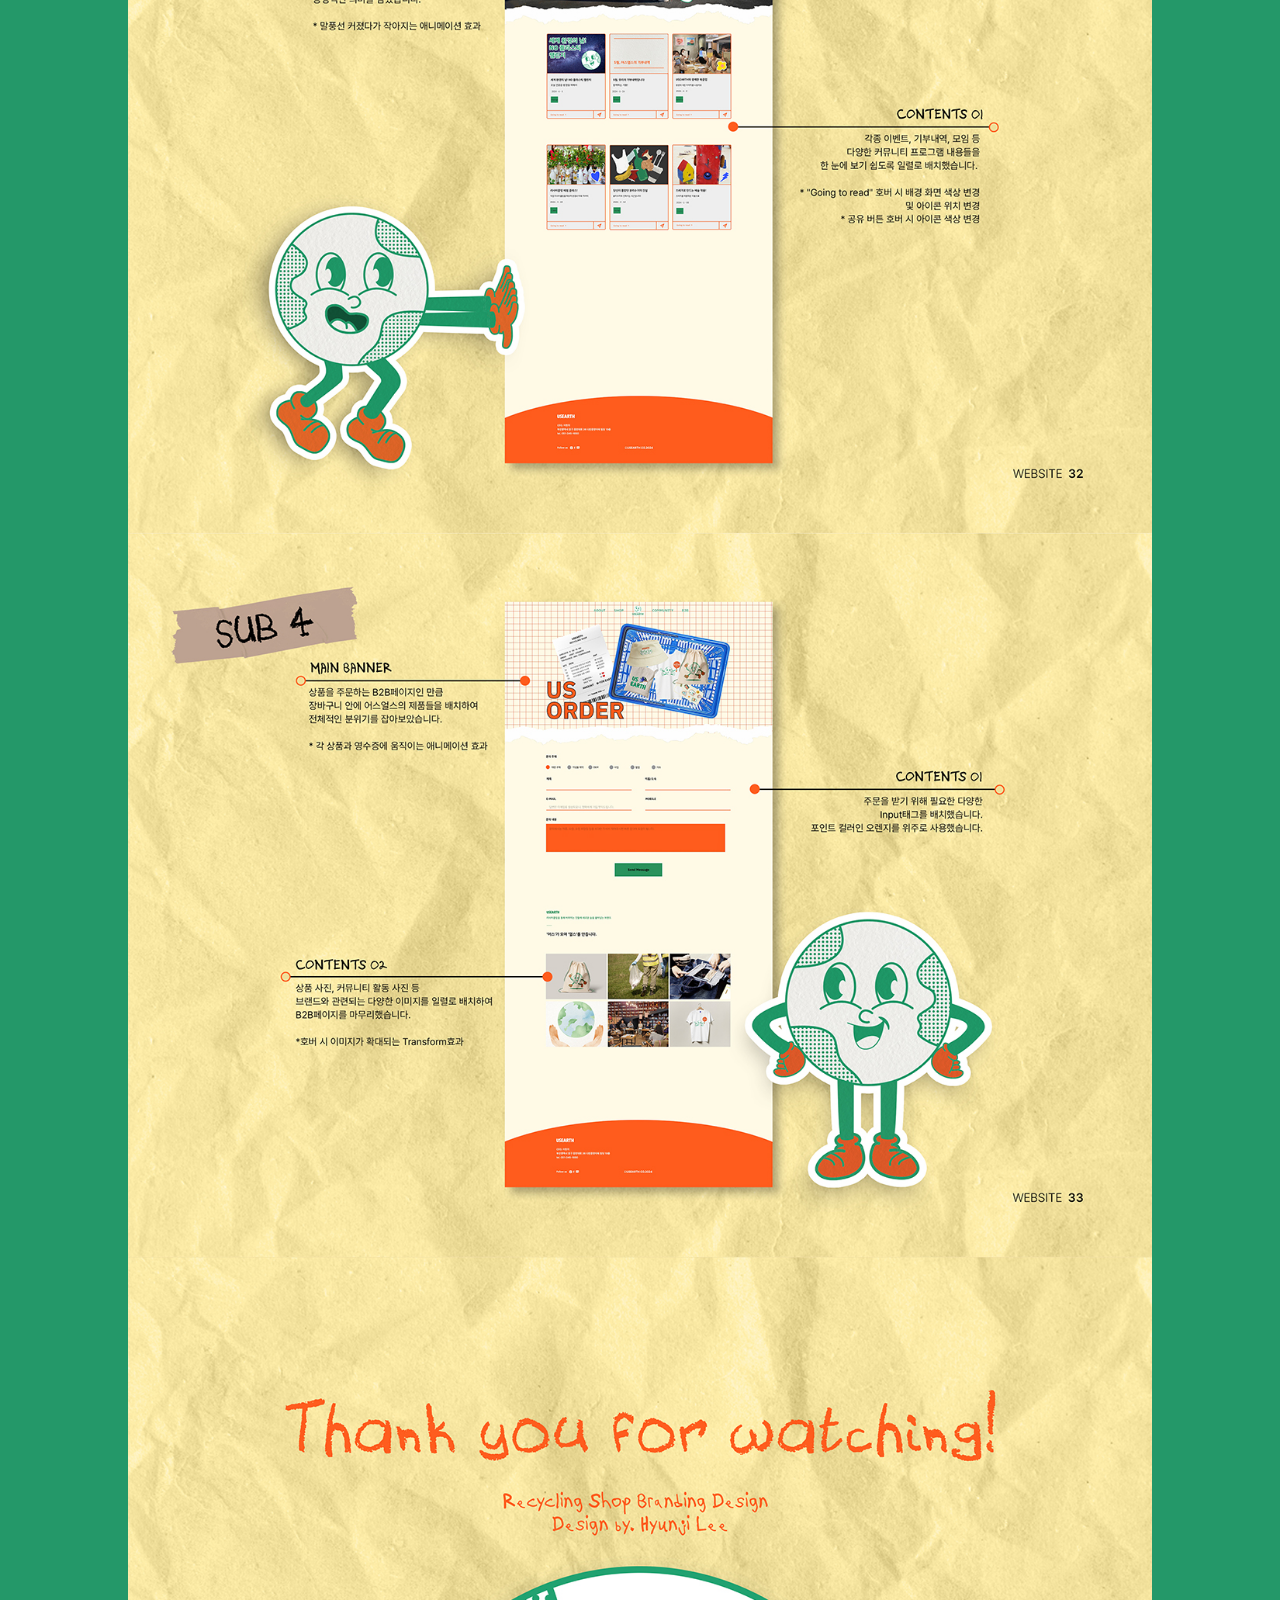
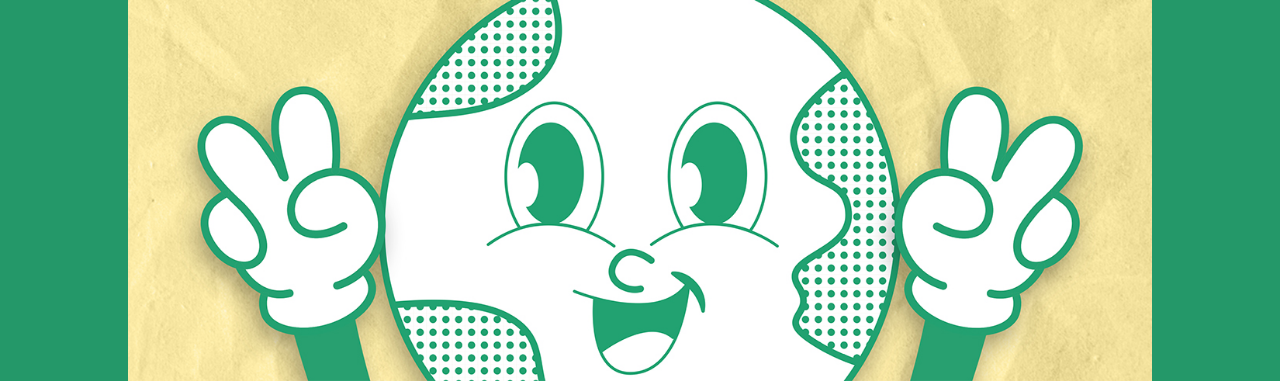
<file: guide/web.html>
<!DOCTYPE html>
<html lang="ko">
<head>
    <meta charset="UTF-8">
    <meta http-equiv="X-UA-Compatible" content="IE=edge">
    <meta name="viewport" content="width=device-width, initial-scale=1">
    <title>브랜드명</title>
    <link href="https://webfontworld.github.io/pretendard/Pretendard.css" rel="stylesheet">
    <link rel="stylesheet" href="./guide.css">
</head>
<body>
    <div class="brand1">
        <img src="./guide_img/USEARTH_2.Dpdf19.jpg" alt="웹가이드 앞표지">
        <img src="./guide_img/USEARTH_2.Dpdf20.jpg" alt="웹디자인 컨셉">
        <img src="./guide_img/USEARTH_2.Dpdf21.jpg" alt="폰트, 컬러">
        <img src="./guide_img/USEARTH_2.Dpdf22.jpg" alt="와이어프레임">
        <img src="./guide_img/USEARTH_2.Dpdf23.jpg" alt="시안">
        <img src="./guide_img/USEARTH_2.Dpdf24.jpg" alt="웹페이지설명">
        <img src="./guide_img/USEARTH_2.Dpdf25.jpg" alt="웹페이지설명">
        <img src="./guide_img/USEARTH_2.Dpdf26.jpg" alt="웹페이지설명">
        <img src="./guide_img/USEARTH_2.Dpdf27.jpg" alt="웹페이지설명">
        <img src="./guide_img/USEARTH_2.Dpdf28.jpg" alt="웹페이지설명">
        <img src="./guide_img/USEARTH_2.Dpdf29.jpg" alt="웹페이지설명">
        <img src="./guide_img/USEARTH_2.Dpdf30.jpg" alt="웹페이지설명">
        <img src="./guide_img/USEARTH_2.Dpdf31.jpg" alt="웹페이지설명">
        <img src="./guide_img/USEARTH_2.Dpdf32.jpg" alt="웹페이지설명">
        <img src="./guide_img/USEARTH_2.Dpdf33.jpg" alt="웹페이지설명">
        <img src="./guide_img/USEARTH_2.Dpdf34.jpg" alt="웹가이드 뒷표지">


        <!-- 버튼 -->
        <ul class="btn_1">
			<li><a href="#">Top</a></li>
			<li><a href="../index.html#projects">Home</a></li>
		</ul>
    </div>
</body>
</html>
</file>
<file: guide/guide.css>
*{margin:0; padding:0;}
a{text-decoration:none;}
body{
    font-family: 'Pretendard';
    font-size: 16px;
    line-height: 26px;
}

/* 배경색상 */
.brand1{
    background-color: #249869;
}

/* 이미지 크기 */
img{
    width: 80%;
	max-width:1320px;
    display: block;
    margin: auto;
}

/* 버튼 */
.btn_1 {
	list-style: none;
	position: fixed;
	bottom: 50px;
	right: 50px;
	text-align: center;
	z-index: 99;
}

.btn_1 li {
	margin: 10px;
}

.btn_1 li a {
	display: inline-block;
	padding: 10px 20px;
	border-radius: 10px;
	box-shadow: 2px 2px 5px rgba(0, 0, 0, 0.3);
	background: #fff;
	color: #ff5c1d;
	border: 2px solid #ff5c1d;
	font-weight: bold;
}

.btn_1 li a:hover{
	background-color: #249869;
	color: #ff5c1d;
}
</file>
